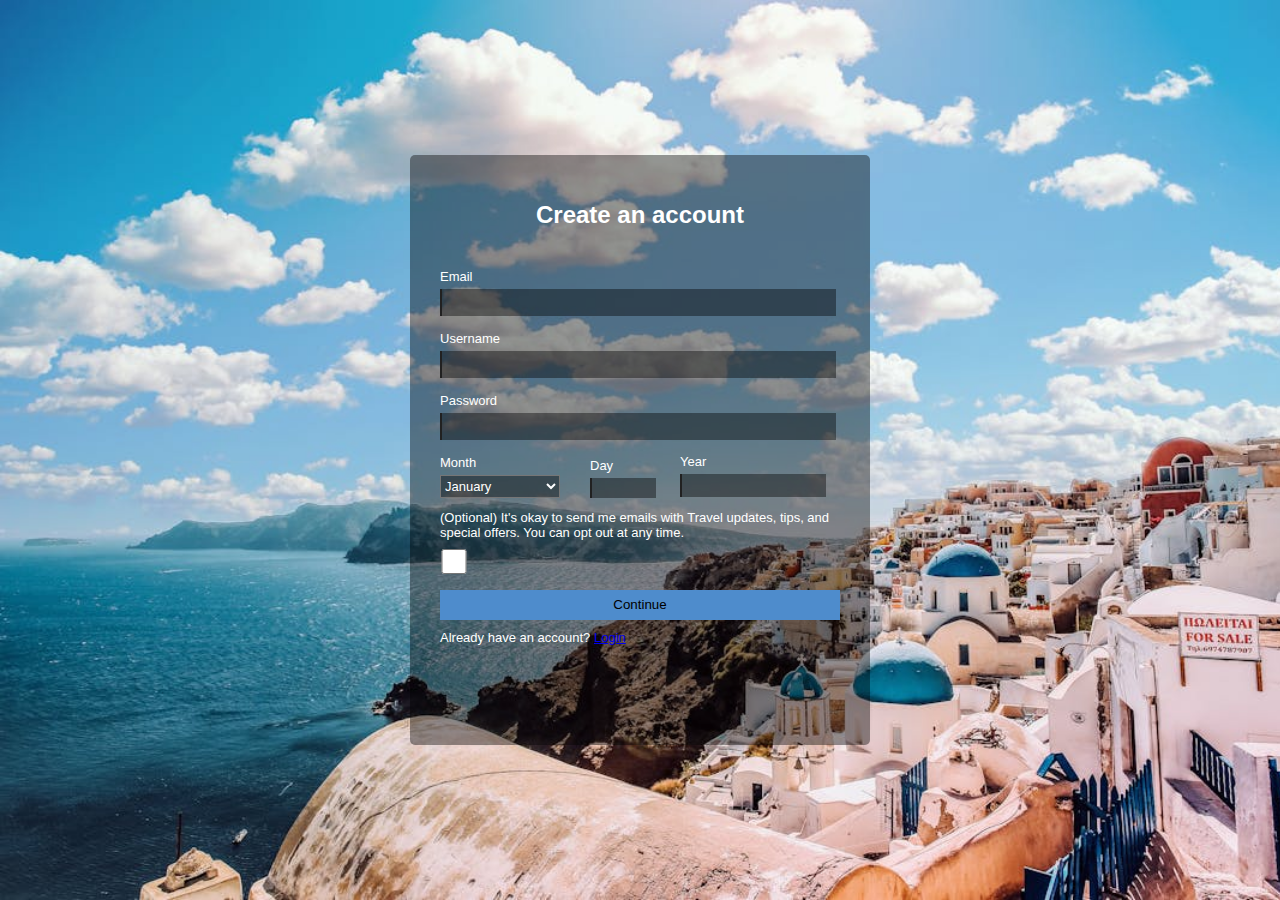
<file: sign.html>
<!DOCTYPE html>
<html lang="en">

<head>
    <meta charset="UTF-8">
    <meta name="viewport" content="width=device-width, initial-scale=1.0">
    <title>Login Page</title>
    <link rel="stylesheet" href="Sign.css">
</head>

<body>
    <div class="container">
        <div class="login-section">
            <h1>Create an account</h1>
            <form id="login-container">
                <div class="input-field">
                    <label class="email" for="email">Email</label>
                    <input type="text" id="email" name="email">
                </div>
                <div class="input-field">
                    <label for="username">Username</label>
                    <input type="text" id="username" name="username">
                </div>
                <div class="input-field">
                    <label for="password">Password</label>
                    <input type="password" id="password" name="password">
                </div>
                <div class="birthday-section">
                    <div class="date-field">
                        <label for="month">Month</label>
                        <select id="month" name="month">
                            <option value="january">January</option>
                            <option value="february">February</option>
                            <option value="march">March</option>
                            <option value="april">April</option>
                            <option value="may">May</option>
                            <option value="june">June</option>
                            <option value="july">July</option>
                            <option value="august">August</option>
                            <option value="september">September</option>
                            <option value="october">October</option>
                            <option value="november">November</option>
                            <option value="december">December</option>
                        </select>
                    </div>
                    <div class="day">
                        <label for="day">Day</label>
                        <input type="text" id="day" name="day">
                    </div>
                    <div class="year">
                        <label for="year">Year</label>
                        <input type="text" id="year" name="year">
                    </div>
                </div>
                <div class="tick_opt">
                    <p>(Optional) It's okay to send me emails with Travel updates, tips, and special offers. You can
                        opt out at any time.</p>
                    <div class="checkbox-field">
                        <input class="tick_opt_" type="checkbox" id="optional_email" name="optional_email">
                        <label for="optional_email"></label>
                    </div>

                    <div class="subm">
                        <button type="submit" class="continue-btn">Continue</button>
                    </div>
                </div>

            </form>
            <div>
                <p class="already-registered">Already have an account? <a href="formvalidation.html">Login</a></p>
            </div>
        </div>
    </div>

    <script>
        document.getElementById('login-container').addEventListener('submit', async function(event) {
          event.preventDefault(); // Prevent default form submission
          
          const formData = new FormData(this);
          
          console.log('Form data:', Object.fromEntries(formData)); // Log form data
      
          try {
            const response = await fetch('http://localhost:3000/', {
              method: 'POST',
              body: formData
            });
      
            console.log('Response:', response); 
            
          } catch (error) {
            console.error('Error submitting form:', error);
          }
        });
    document.addEventListener("DOMContentLoaded", function() {
        const loginForm = document.getElementById("login-container");

        loginForm.addEventListener("submit", function(event) {
            event.preventDefault(); // Prevent the default form submission behavior
            
            // Perform form submission action here, such as sending data to the server
            
            // Reset the form after submission
            setTimeout(function() {
                loginForm.reset();
            }, 100); // Adjust the delay as needed
        });
    });

      </script>
      <script src="backnew.js"></script>
      <script src="xyz.js"></script>
     
</body>
</html>
</file>
<file: Sign.css>
body {
    font-family: Arial, sans-serif;
    margin: 0;
    padding: 0;
    background-color: #7289da; /* Discord brand blue */
    background-image: url(images/signup.jpeg) ;
    background-repeat: no-repeat;
    background-size: cover;

}

.container {
    display: flex;
    justify-content: center;
    align-items: center;
    min-height: 100vh;
    color: white;
    
}

.login-section {
    background-color: rgba(0, 0, 0, 0.4);
    padding: 30px;
    border-radius: 5px;
    width: 400px;
    height: 530px;
    
}

h1 {
    font-size: 24px;
    margin-bottom: 40px;
    text-align: center;
    color: white;
}

.input-field {
    margin-bottom: 15px;
    width: 100px;
}

label {
    display: block;
    margin-bottom: 5px;
    
}
input{
    width: 390px;
    background: rgba(0, 0, 0, 0.4);
    color: white;
    border-bottom: #23272a;
    border-top: #23272a;
    border-right: #23272a;
    height: 25px;

}
form{
    color: white;
    font-size: small;
    font-weight: 20px;
}

.date-field{
    background-color: rgba(0,0,0,0);
}

/* .birthday-section{
    .date-field{
        width: 20px;

    }
} */
#month{
    background-color: rgba(0,0,0,0.4);
    color: white;
    font-size: small;
    width: 120px;
    height: 23px;
    
}
#day{
    width: 60px;
    height: 18px;   
}
.day{
    margin-left: 150px;
    margin-top: -40px;
    font-size: small;
}

.year{
    margin-left: 240px;
    margin-top: -44px;
    font-size: small;
    /* width: 30px; */
}
#year{
    width: 140px;
    height: 21px;   
}

/* .continue-btn{
    margin-left: 100px;
} */

.checkbox-field{
    margin-left: 100px;
    margin-top: -49px;
    margin-left: -185px;
    
}
p{
    font-size: small;
    font-weight: 20px;
    /* margin-left: -100px; */
}

.subm{
    margin-top: 20px;
    width: 10px;
}

.already-registered{
    margin-top: 10px;
}

.continue-btn{
    width: 400px;
    height: 30px;
    background-color: #4e8ccc;
    border-top: #4e8ccc;
    border-bottom: #4e8ccc;
    border-left:#4e8ccc ;
    border-right: #4e8ccc;
    margin-top: -40px;
    
}

.tick_opt_{
    margin-top: 45px;


   
}
</file>
